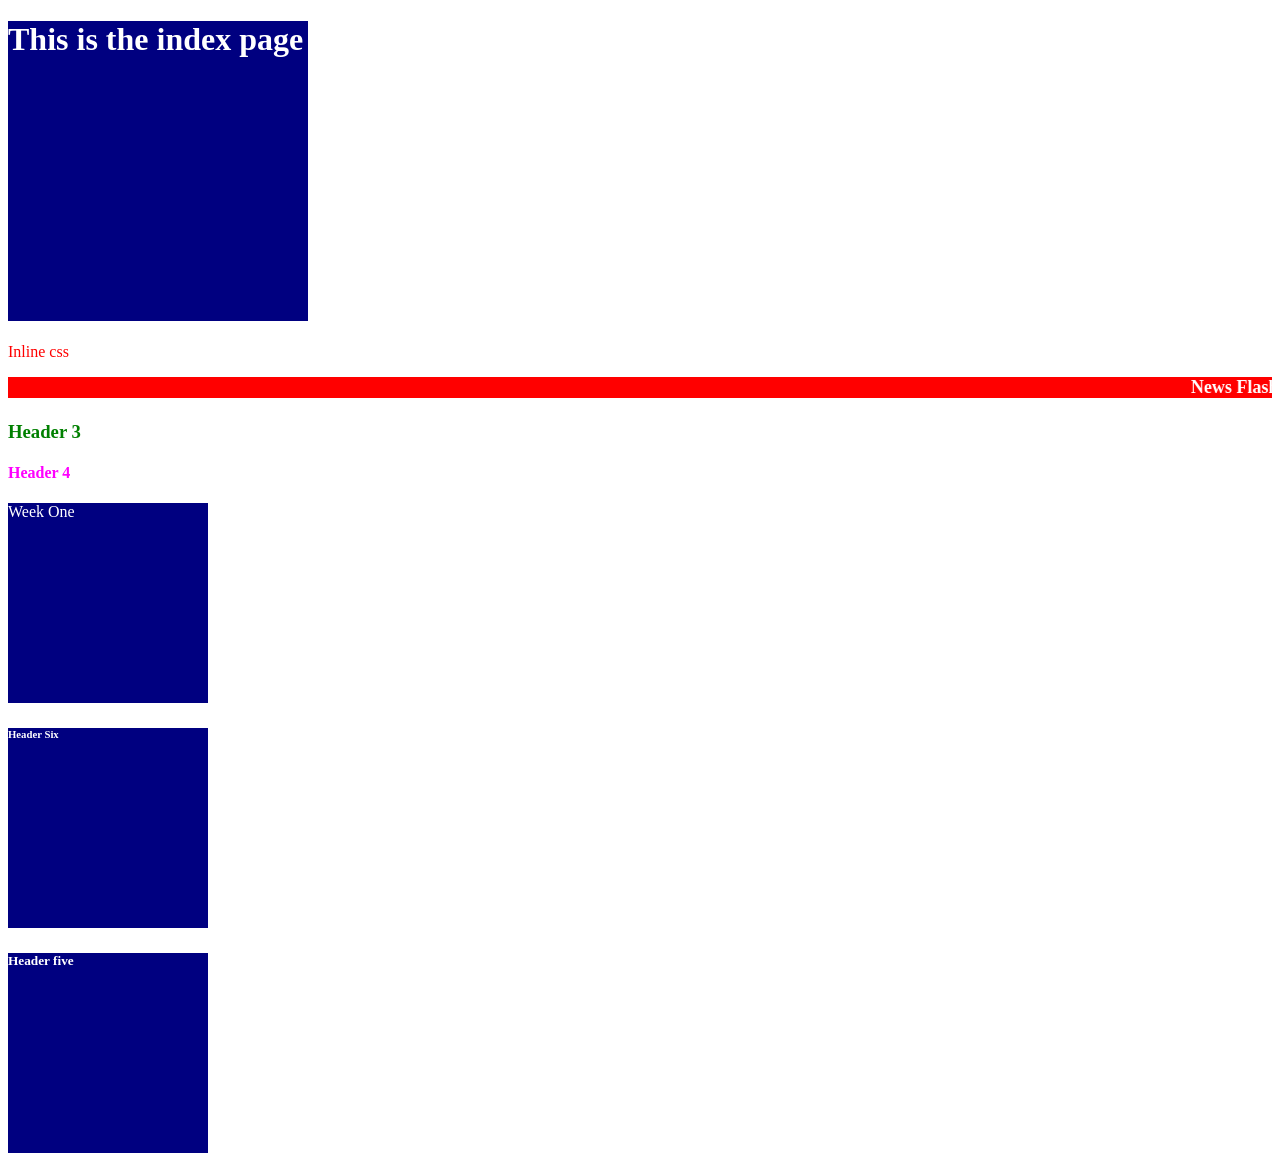
<file: index.html>
<!DOCTYPE html>
<html lang="en">
<head>
    <meta charset="UTF-8">
    <meta name="viewport" content="width=device-width, initial-scale=1.0">
    <title>Landing Page</title>
    <link rel="stylesheet" href="style.css" />
     <!-- Internal css -->
<style>
    h1{
        height: 100px;
        width: 200px;
        background-color: orange;
        color: white;
    }
    #day{
        color: green;
    }
    #day2{
        color: fuchsia;
    }
    .week{
        height: 200px;
        width: 200px;
        background-color: navy;
        color: white;
    }
</style>
</head>
<body>
    <h1 id="land">This is the index page</h1>
    <!-- 
    CSS => Cascading Style Sheet. 
    This is not a programming language, rather a stylesheet language.
    CSS is used to add look and feel in a web page.
    CSS Syntax
    selector {property:value;property:value}
    a pair of property/value is called a declaration e.g p{color:'red',height:'100px'}
    THis means that color:'red' together is a declaration
    Ways of Using css
1. Inline css e.g <p style="color:red">Paragraph</p>
2. Internal css; Here we include the css within the <head> of the <html> using <style></style>
3. Extrenal css; Here we inlude css as an external file using the <link> tag, still within
the <head> tag of the <html> 
    -->
    <p style="color: red;">Inline css</p>
    <marquee behavior="reverse" direction="reverse">News Flash</marquee>
    <!-- CSS Id and Class
Id is a unique identity in an html element attribute while a class is an 
attribute that could be used by more than one element 
    -->
<h3 id="day">Header 3</h3>
<h4 id="day2">Header 4</h4>
<div class="week">Week One</div>
<h6 class="week">Header Six</h6>
<h5 class="week">Header five</h5>

</body>
</html>
</file>
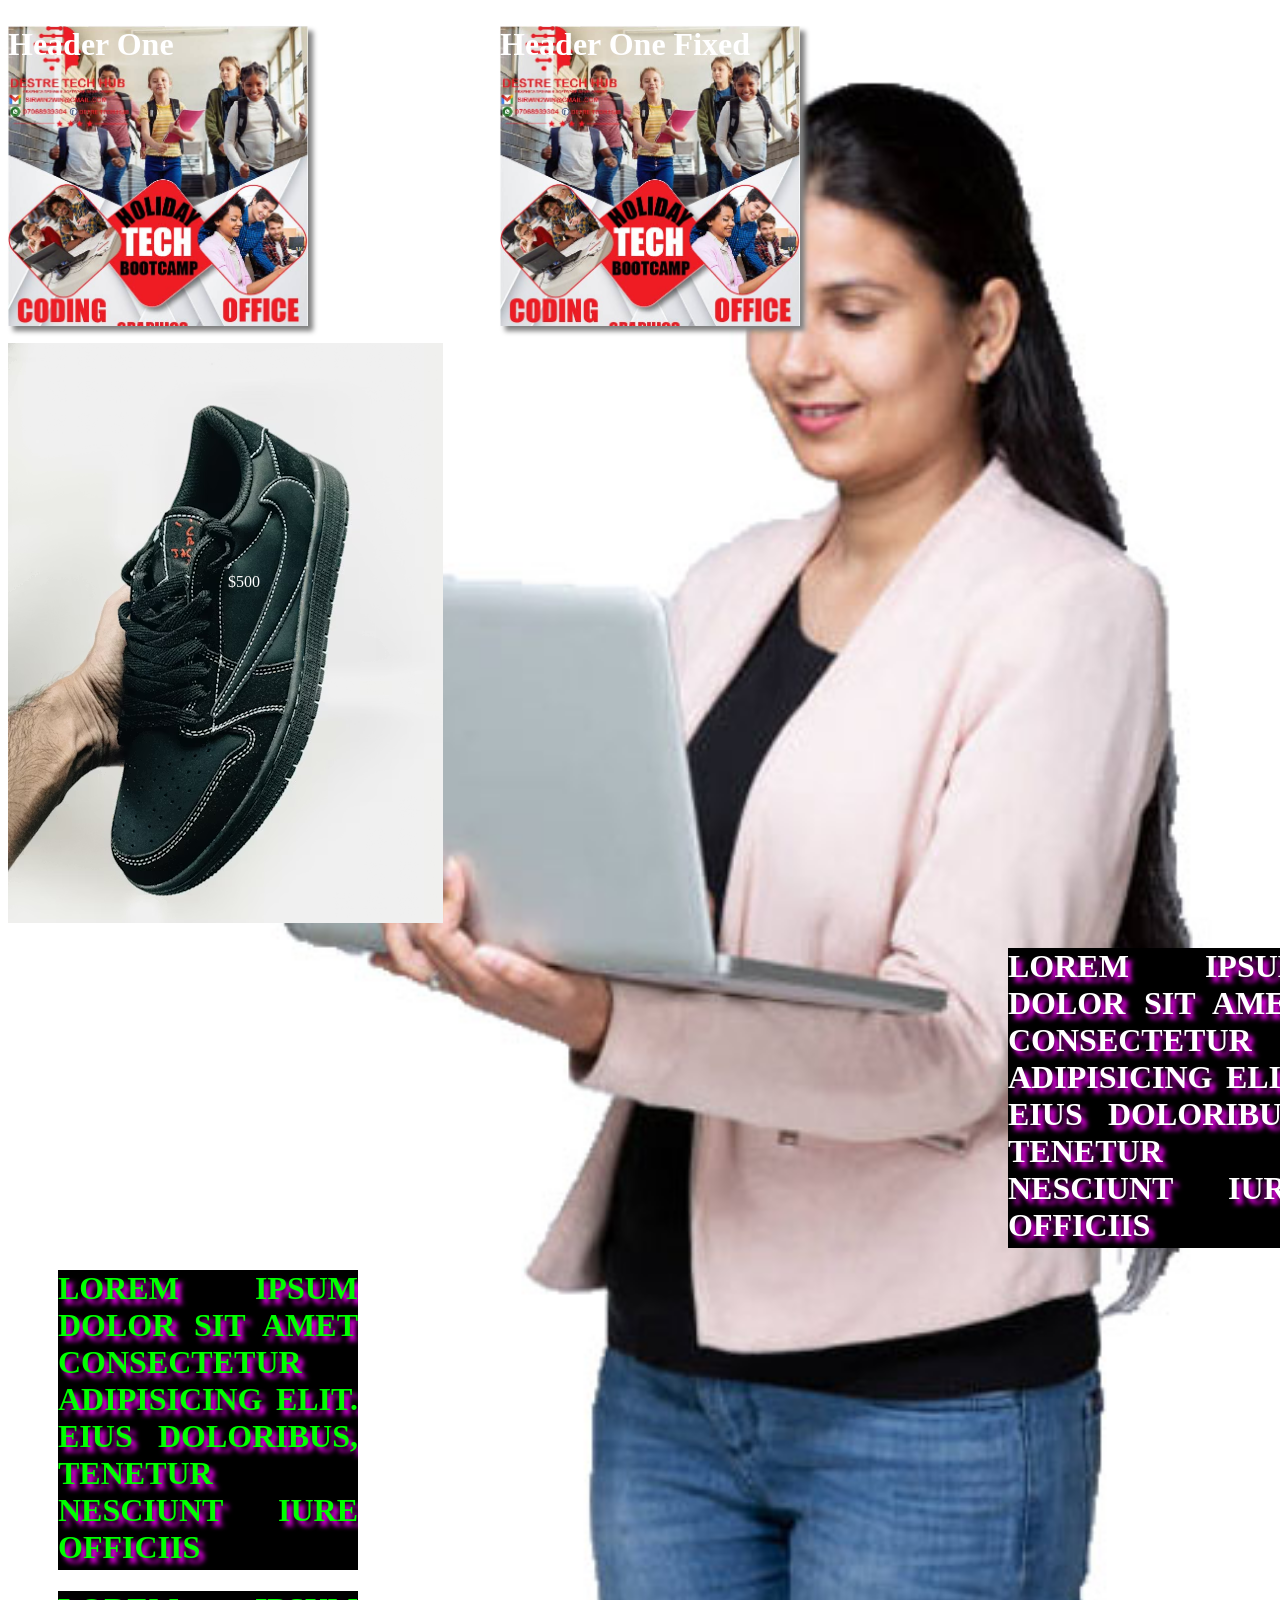
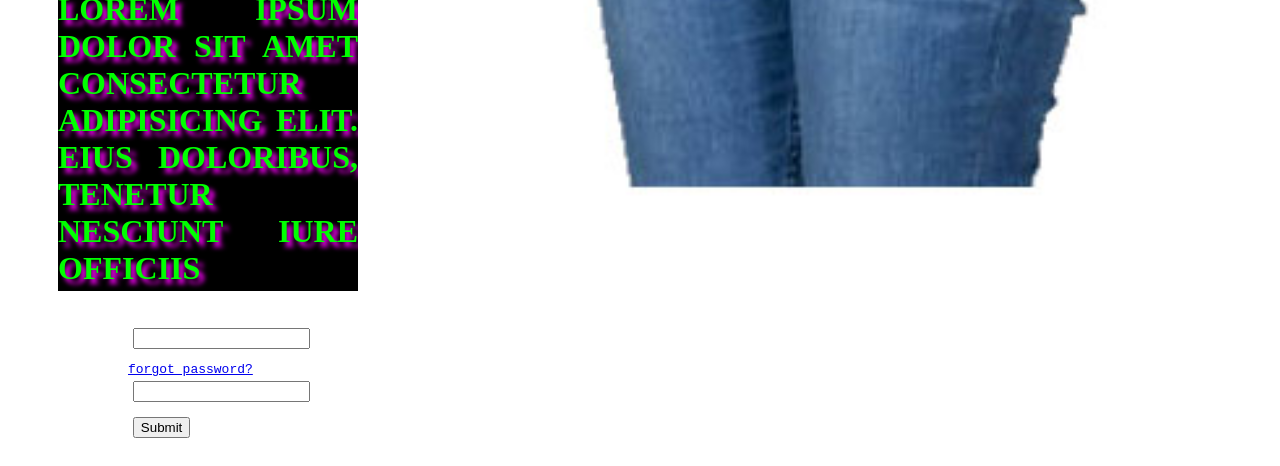
<file: background.html>
<!DOCTYPE html>
<html lang="en">
<head>
    <meta charset="UTF-8">
    <meta name="viewport" content="width=device-width, initial-scale=1.0">
    <title>Document</title>
    <style>
        body{
            /* background-color: #f00; */
            background-image: url('images/GIRL.jpg');
            background-repeat: no-repeat;
            background-size: cover;
        }
        #demo{
            height: 300px;
            width: 300px;
            /* background-color: #00f; */
            background-image: url('images/HOLIDAY\ 24.jpg');
            background-size: cover;
            color: #ffffff;
            box-shadow: 5px 5px 5px gray;
            position: relative;
            top:5px ;
            /* margin-top: 5px; */
            
        }
        #demo2{
            height: 300px;
            width: 300px;
            /* background-color: #00f; */
            background-image: url('images/HOLIDAY\ 24.jpg');
            background-size: cover;
            color: #ffffff;
            box-shadow: 5px 5px 5px gray;
            position: fixed;
            top:5px ;
            left: 500px;
            /* margin-top: 5px; */
            
        }
        #para0{
            background-color: black;
            color:white;
            height: 300px;
            width: 300px;
            text-align: justify;
            /* text-decoration-line: underline;
            text-decoration-style: solid;
            text-decoration-color:red ;
            text-decoration-thickness: 5px; */
            overflow: auto;
            text-transform: uppercase;
            text-shadow:5px 5px 5px fuchsia ; /*text-shadow:vertical horizontal blur color*/
            margin-left: 1000px;
            position: sticky;
            top: 0;

        }
        #para1{
            background-color: black;
            color:lime;
            height: 300px;
            width: 300px;
            text-align: justify;
            /* text-decoration-line: underline;
            text-decoration-style: solid;
            text-decoration-color:red ;
            text-decoration-thickness: 5px; */
            overflow: auto;
            text-transform: uppercase;
            text-shadow:5px 5px 5px fuchsia ; /*text-shadow:vertical horizontal blur color*/
            margin-left: 50px;
        }
        #para2{
            background-color: black;
            color:lime;
            height: 300px;
            width: 300px;
            text-align: justify;
            overflow: auto;
            text-transform: uppercase;
            text-shadow:5px 5px 5px fuchsia ; /*text-shadow:vertical horizontal blur color*/
            position: relative;
            left: 50px;
            
        }
    </style>
</head>
<body>
    <!-- Background
     1. color
     2. image
         Text
     1. color
     2. text-align
     3. text-decoration
     4. text-transform
     5  text-shadow
     6. text-indent
     7. letter-spacing
     8. line-height

        Position Property
     1. static
     2. relative
     3. fixed
     4. absolute
     5. sticky
    -->
     <h1 id="demo">Header One</h1>
     <h1 id="demo2">Header One Fixed</h1>

     <div style="position: relative;">
        <img src="products/shoe.avif" alt="">
        <p style="position: absolute; color: #fff; bottom: 320px;left: 220px;">$500</p>
     </div>

     <h1 id="para0">Lorem ipsum dolor 
        sit amet consectetur adipisicing elit. 
        Eius doloribus, tenetur nesciunt iure officiis similique natus,
         illum ad impedit sit, suscipit facere!
         Cumque sit ducimus id omnis odit itaque mollitia!
        </h1>

     <h1 id="para1">Lorem ipsum dolor 
        sit amet consectetur adipisicing elit. 
        Eius doloribus, tenetur nesciunt iure officiis similique natus,
         illum ad impedit sit, suscipit facere!
         Cumque sit ducimus id omnis odit itaque mollitia!
        </h1>
     <h1 id="para2">Lorem ipsum dolor 
        sit amet consectetur adipisicing elit. 
        Eius doloribus, tenetur nesciunt iure officiis similique natus,
         illum ad impedit sit, suscipit facere!
         Cumque sit ducimus id omnis odit itaque mollitia!
        </h1>
        <form action="">
            <pre>

                <input type="text" name="" id="" style="margin-bottom: -200px;">
                <p style="position: relative; bottom: -20px; left: 120px;margin-top: -20px"><a href="#">forgot password?</a></p>
                <input type="text" name="" id="" style="margin-top: -50px;">
                
                <input type="submit" name="" id="">
            </pre>
        </form>
</body>
</html>
</file>
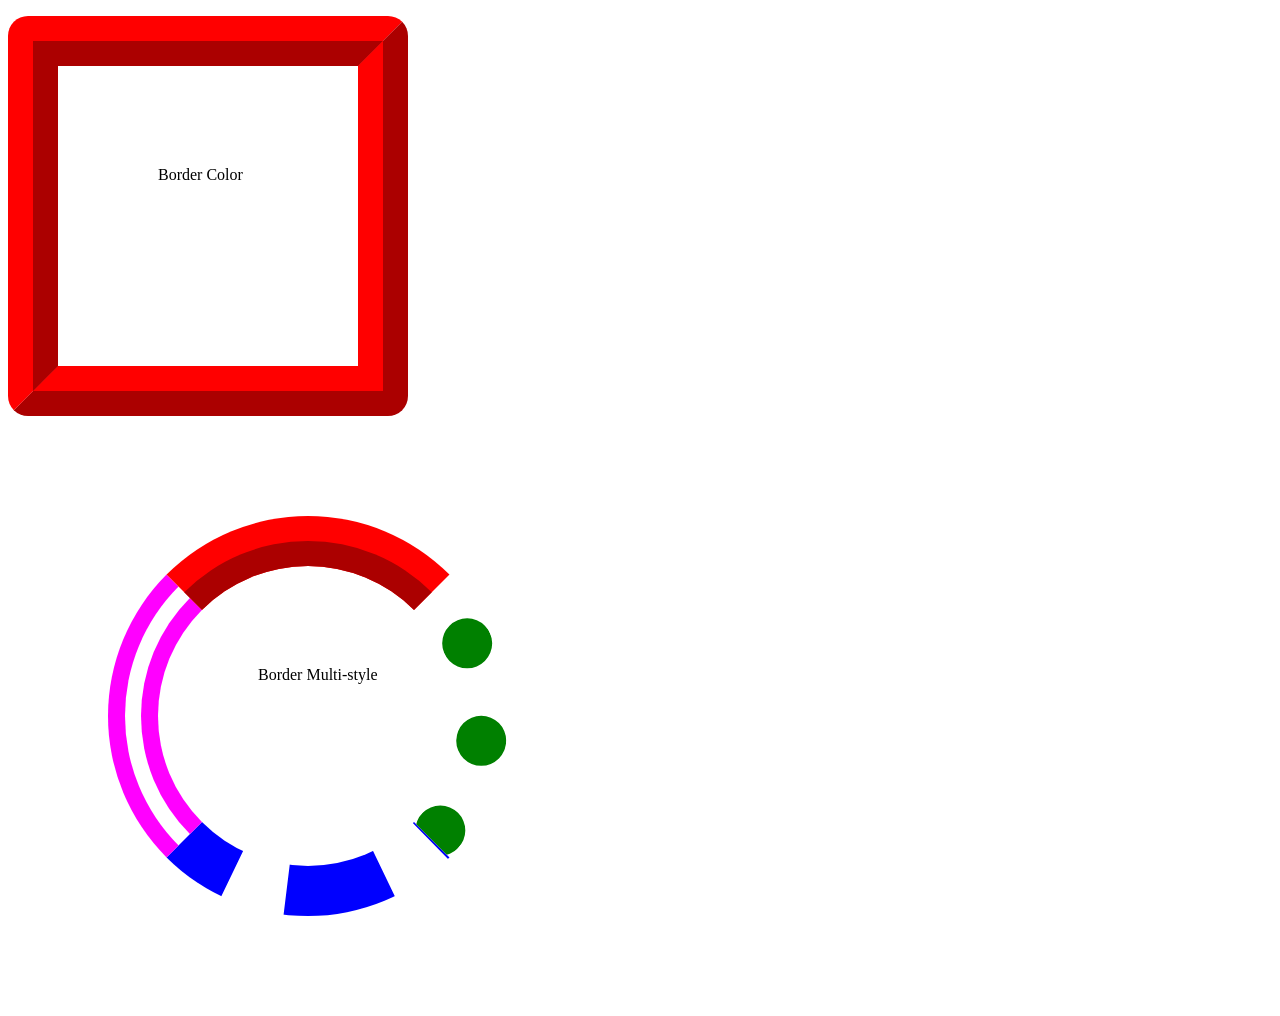
<file: box.html>
<!DOCTYPE html>
<html lang="en">
<head>
    <meta charset="UTF-8">
    <meta name="viewport" content="width=device-width, initial-scale=1.0">
    <title>Document</title>
    <style>
        #bco{
            height: 200px;
            width: 200px;
            border-style: ridge;
            border-color: red;
            border-width: 50px;
            border-radius: 20px;
            padding-top: 100px;
            padding-left: 100px;

        }
        #bco2{
            height: 200px;
            width: 200px;
            border-top-style: ridge;
            border-right-style: dotted;
            border-bottom-style: dashed;
            border-left-style: double;
            border-top-color: red;
            border-right-color: green;
            border-bottom-color: blue;
            border-left-color: fuchsia;
            border-width: 50px;
            border-radius: 50%;
            margin-top: 100px;
            margin-left: 100px;
            margin-bottom: 100px;
            padding-top: 100px;
            padding-left: 100px;
        }
    </style>
</head>
<body>
    <!-- border means boundary i.e a line round about an element -->
    <p id="bco">Border Color</p>
    <p id="bco2">Border Multi-style</p>
    <!-- margin is the space outside of the border -->
    <!-- padding is the space inside of the border or between the text and the border -->
</body>
</html>
</file>
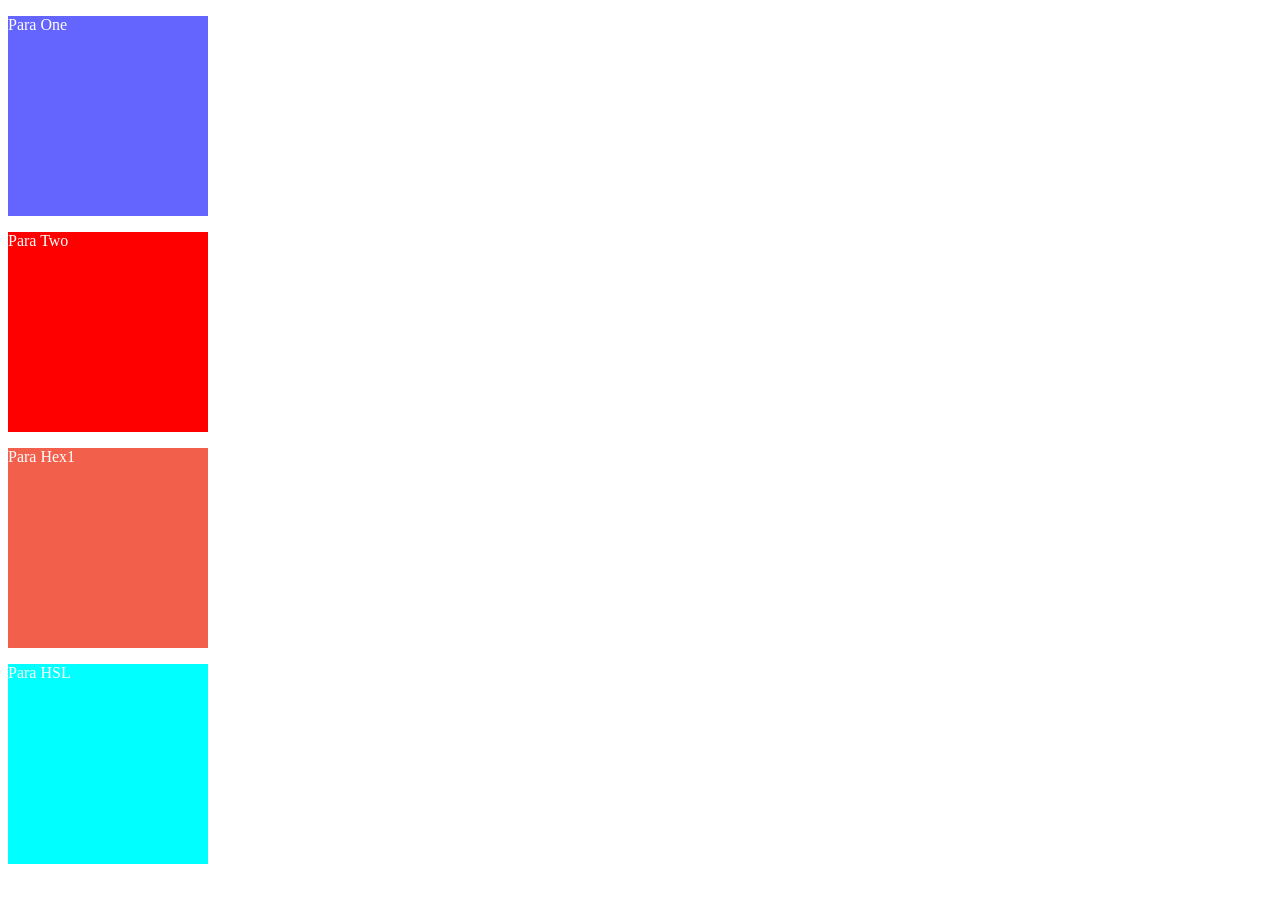
<file: color.html>
<!DOCTYPE html>
<html lang="en">
<head>
    <meta charset="UTF-8">
    <meta name="viewport" content="width=device-width, initial-scale=1.0">
    <title>Document</title>
    <style>
        #para1{
            height: 200px;
            width: 200px;
            background-color: rgb(100,100,255);
            color: rgb(255,255,255);
        }
        #para2{
            height: 200px;
            width: 200px;
            background-color: rgba(255,0,0,1);
            color: rgb(255,255,255);
        }
        #hex1{
            height: 200px;
            width: 200px;
            background-color:#f25f4b;
            color:#fff ;
        }
        
        #hsl1{
            height: 200px;
            width: 200px;
            background-color:hsl(180,100%,50%);
            color:#fff ;
        }
        
    </style>
</head>
<body>
    <!--CSS Colors
1. RGB and RGBA where A = alpha which is opacity or how transparent a color a should be
2. hex
3. hsl and hsla where a = alpha which is opacity or how transparent a color a should be
-->
 <!-- RGB = Red, Green , Blue
 Red= 0 to 255
 Green = 0 to 255
 Blue = 0 to 255
 a = 0 to 1(e.g 0.1,0.2,0.3,0.4,0.5,0.6,0.7,0.8,0.9,1)
 -->
 <p id="para1">Para One</p>
 <p id="para2">Para Two</p>
 <!-- Hexadecimal (hex) => Base 16 
0,1,2,3,4,5,6,7,8,9,A,B,C,D,E,F
0 to F
#00f => short hand blue
#0000ff => long hand blue
 -->
<p id="hex1">Para Hex1</p>
<!-- HSL => Hue, Saturated, Lightness
hue = 0 to 360 deg: The actual color ring
For hue; 0 =red, 120 = green, 240=blue
saturated = 0 to 100% : How strong the color is
lightness = 0 to 100% : whiteness of the color
background-color:hsl(0,100%,50%);// red background
-->
<p id="hsl1">Para HSL</p>
</body>
</html>
</file>
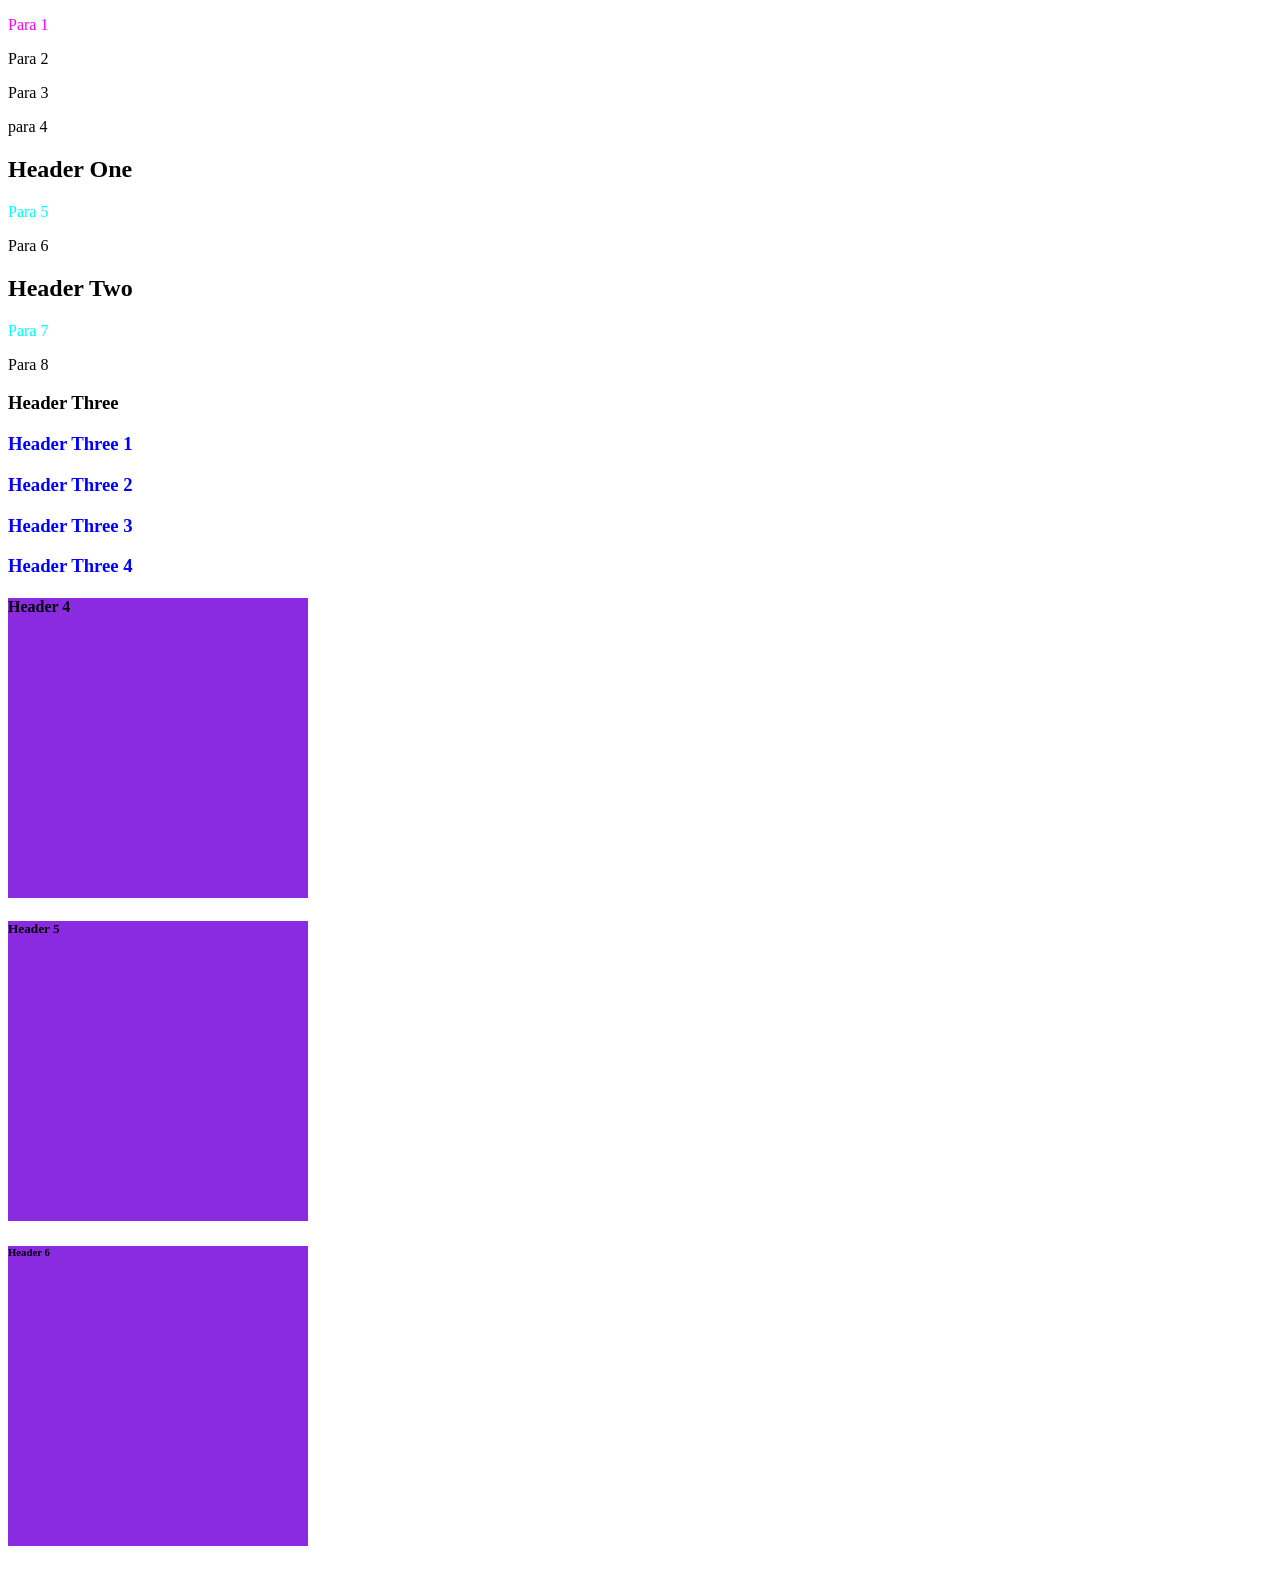
<file: comb.html>
<!DOCTYPE html>
<html lang="en">
<head>
    <meta charset="UTF-8">
    <meta name="viewport" content="width=device-width, initial-scale=1.0">
    <title>Document</title>
    <style>
        /* Decsendant Combinator */
       div p{
        /* color: red; */
       } 
       /* Child combinator */
       div>p{
        color: fuchsia;
       }
       section+p{
        color: cyan;
       }
       aside~h3{
        color: blue;
       }
       h4,h5,h6{
        height: 300px;
        width: 300px;
        background-color: blueviolet;
       }
    </style>
</head>
<body>
    <!-- CSS Combinators
It defines the relationship between two or more selectors
Types of Combinators
1. Descendant combinator(space)
2. Child combinator(>)
3. Next sibling combinator(+):Used to select an element that is
 directly after a specified element
4. Subsequent-Sibling combinator(~): Selects all the elements after the specified element. 
    -->
<div>
    <p>Para 1 </p>
    <aside>
        <p>Para 2</p>
        <p>Para 3</p>
        <section>
            <p>para 4</p>
        </section>
    </aside>
</div>

<section>
    <h1>Header One</h1>
</section>
<p>Para 5</p>
<p>Para 6</p>
<section>
    <h2>Header Two</h2>
</section>
<p>Para 7</p>
<p>Para 8</p>

<aside>
    <h3>Header Three</h3>
</aside>
<h3>Header Three 1</h3>
<h3>Header Three 2</h3>
<h3>Header Three 3</h3>
<h3>Header Three 4</h3>
<h4>Header 4</h4>
<h5>Header 5</h5>
<h6>Header 6</h6>
</body>
</html>
</file>
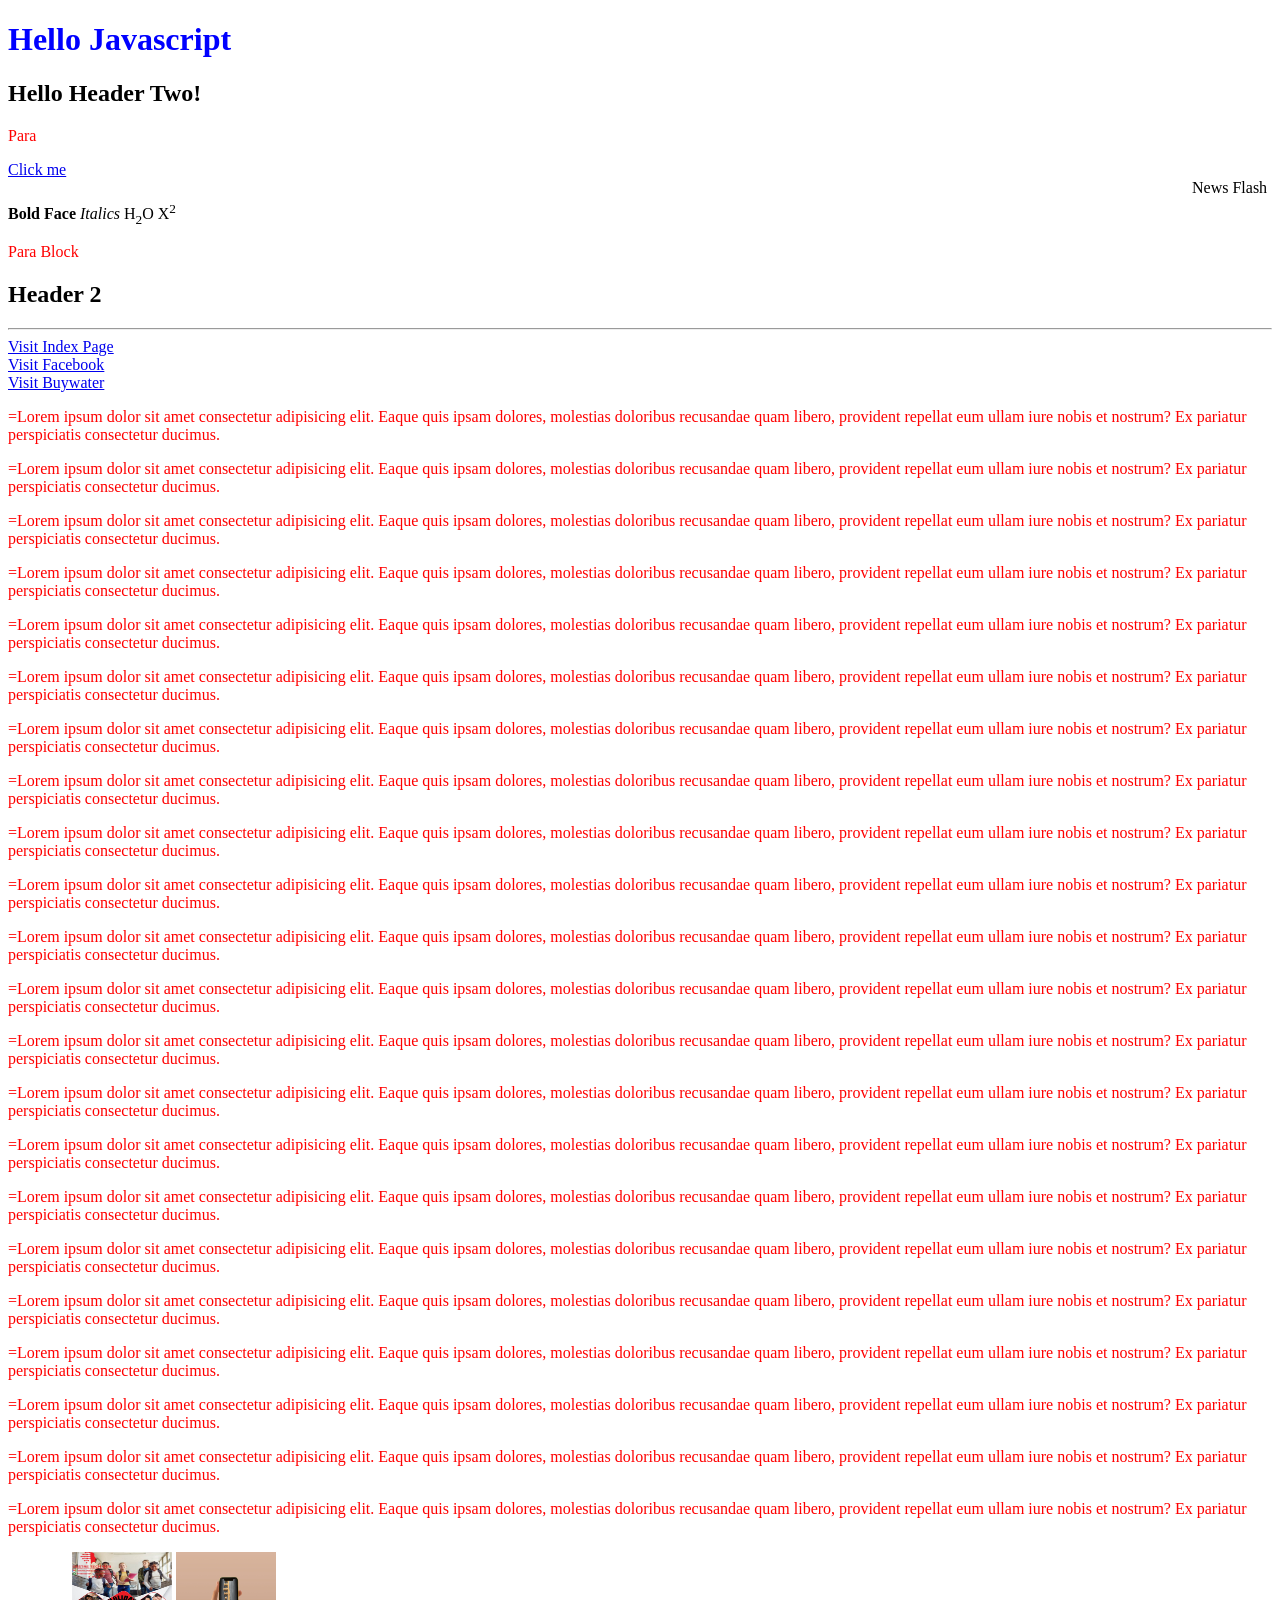
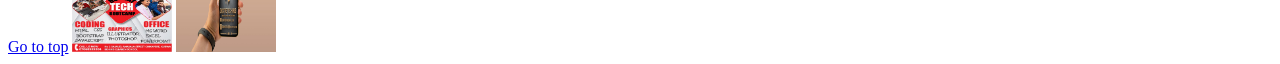
<file: dom.html>
<!DOCTYPE html>
<html lang="en">
<head>
    <meta charset="UTF-8">
    <meta name="viewport" content="width=device-width, initial-scale=1.0">
    <title>HTML | DOM</title>
    <style>
        #demo{
            /* color: red; */
        }
    </style>
<!-- <link rel="stylesheet" href="style.css" /> -->
 <link type="image/x-icon" rel="icon" href="images/GIRL.jpg">
</head>
<body>
    <h1 id="demo">Hello World!</h1>
    <h2 id="connect">Hello Header Two!</h2>
    <p style="color: fuchsia;">Para</p>
    <a href="#">Click me</a>
    <marquee>News Flash</marquee>
    <!-- 
    Document Object Model(DOM): This is a way that we can use JavaScript to access html elements, make changes, delete
    create them
    DOM API has methods and properties.
    DOM API methods are used to carry out actions on the html elements
    DOM API properties are used to access features
    SOme DOM API Methods are:
    1. document.getElementById()
    2. document.getElementsByTagName()
    3. document.getElementsByClassName()
    4. document.querySelector()
    5. document.querySelectorAll()

    As a way of intrucing html; HTML means Hyper Text Markup Language.
    HTML tree is a way of structuring html like a family
    Now, <html> is the father
    He has two sons; <head>, and <body>
    <head> has 5 children; <title>, <style>, <script>, <link>, <meta>
    <body> has many children e.g <h1> to <h6>, <p>, <div>, <i>,<b>,<span>,<img>
    How do we differentiate a child from a parent in html
    A child is enclosed in an angular bracket by a parent
    -->
    <!-- HTML Attributes 
    Attributes are used to add features to an element e.g id, class, href,style etc
    Classes of elements
    1. inline elements: They are those elements that stack on one line when created 
    e.g <b>,<i>,<img>,<span>,<strong>,<sub>,<sup> etc
    2. block elements: They are the elements that forces other elemnts into the next line e.g
    <p>, <div>, <h1>...<h6> etc
    3. One sided elemets: They are elements that have only the opening tag without closing e.g
    <br>, <hr>, <img>, <meta>, <link> etc
    4. Two sided elements: They are emelents that have both pening and closing tags e.g
    <b></b>,<h1></h1>, <form></form> etc
    -->
    <b>Bold Face</b>
    <i>Italics</i>
    H<sub>2</sub>O
    X<sup>2</sup>
    <p>Para Block</p>
    <h2>Header 2</h2>
    <hr>
    <!-- Anchor Tag <a>
    Uses of Anchor Tag
    1. Used to visit internal pages
    2. Used to visit external pages
    3. Used to visit a location on the page 
    -->
    <a href="index.html" target="_blank">Visit Index Page</a>
    <br>
    <!-- External Pages or domains -->
     <a href="https://facebook.com" target="_blank">Visit Facebook</a>
     <br>
     <a href="https://buywaterh2o.com" target="_blank">Visit Buywater</a>

     <p>=Lorem ipsum dolor sit amet consectetur adipisicing elit. 
        Eaque quis ipsam dolores, molestias doloribus recusandae 
        quam libero, provident repellat eum ullam iure nobis et 
        nostrum? Ex pariatur perspiciatis consectetur ducimus.</p>

     <p>=Lorem ipsum dolor sit amet consectetur adipisicing elit. 
        Eaque quis ipsam dolores, molestias doloribus recusandae 
        quam libero, provident repellat eum ullam iure nobis et 
        nostrum? Ex pariatur perspiciatis consectetur ducimus.</p>

     <p>=Lorem ipsum dolor sit amet consectetur adipisicing elit. 
        Eaque quis ipsam dolores, molestias doloribus recusandae 
        quam libero, provident repellat eum ullam iure nobis et 
        nostrum? Ex pariatur perspiciatis consectetur ducimus.</p>

     <p>=Lorem ipsum dolor sit amet consectetur adipisicing elit. 
        Eaque quis ipsam dolores, molestias doloribus recusandae 
        quam libero, provident repellat eum ullam iure nobis et 
        nostrum? Ex pariatur perspiciatis consectetur ducimus.</p>

     <p>=Lorem ipsum dolor sit amet consectetur adipisicing elit. 
        Eaque quis ipsam dolores, molestias doloribus recusandae 
        quam libero, provident repellat eum ullam iure nobis et 
        nostrum? Ex pariatur perspiciatis consectetur ducimus.</p>

     <p>=Lorem ipsum dolor sit amet consectetur adipisicing elit. 
        Eaque quis ipsam dolores, molestias doloribus recusandae 
        quam libero, provident repellat eum ullam iure nobis et 
        nostrum? Ex pariatur perspiciatis consectetur ducimus.</p>

     <p>=Lorem ipsum dolor sit amet consectetur adipisicing elit. 
        Eaque quis ipsam dolores, molestias doloribus recusandae 
        quam libero, provident repellat eum ullam iure nobis et 
        nostrum? Ex pariatur perspiciatis consectetur ducimus.</p>

     <p>=Lorem ipsum dolor sit amet consectetur adipisicing elit. 
        Eaque quis ipsam dolores, molestias doloribus recusandae 
        quam libero, provident repellat eum ullam iure nobis et 
        nostrum? Ex pariatur perspiciatis consectetur ducimus.</p>

     <p>=Lorem ipsum dolor sit amet consectetur adipisicing elit. 
        Eaque quis ipsam dolores, molestias doloribus recusandae 
        quam libero, provident repellat eum ullam iure nobis et 
        nostrum? Ex pariatur perspiciatis consectetur ducimus.</p>

     <p>=Lorem ipsum dolor sit amet consectetur adipisicing elit. 
        Eaque quis ipsam dolores, molestias doloribus recusandae 
        quam libero, provident repellat eum ullam iure nobis et 
        nostrum? Ex pariatur perspiciatis consectetur ducimus.</p>

     <p>=Lorem ipsum dolor sit amet consectetur adipisicing elit. 
        Eaque quis ipsam dolores, molestias doloribus recusandae 
        quam libero, provident repellat eum ullam iure nobis et 
        nostrum? Ex pariatur perspiciatis consectetur ducimus.</p>

     <p>=Lorem ipsum dolor sit amet consectetur adipisicing elit. 
        Eaque quis ipsam dolores, molestias doloribus recusandae 
        quam libero, provident repellat eum ullam iure nobis et 
        nostrum? Ex pariatur perspiciatis consectetur ducimus.</p>

     <p>=Lorem ipsum dolor sit amet consectetur adipisicing elit. 
        Eaque quis ipsam dolores, molestias doloribus recusandae 
        quam libero, provident repellat eum ullam iure nobis et 
        nostrum? Ex pariatur perspiciatis consectetur ducimus.</p>

     <p>=Lorem ipsum dolor sit amet consectetur adipisicing elit. 
        Eaque quis ipsam dolores, molestias doloribus recusandae 
        quam libero, provident repellat eum ullam iure nobis et 
        nostrum? Ex pariatur perspiciatis consectetur ducimus.</p>

     <p>=Lorem ipsum dolor sit amet consectetur adipisicing elit. 
        Eaque quis ipsam dolores, molestias doloribus recusandae 
        quam libero, provident repellat eum ullam iure nobis et 
        nostrum? Ex pariatur perspiciatis consectetur ducimus.</p>

     <p>=Lorem ipsum dolor sit amet consectetur adipisicing elit. 
        Eaque quis ipsam dolores, molestias doloribus recusandae 
        quam libero, provident repellat eum ullam iure nobis et 
        nostrum? Ex pariatur perspiciatis consectetur ducimus.</p>

     <p>=Lorem ipsum dolor sit amet consectetur adipisicing elit. 
        Eaque quis ipsam dolores, molestias doloribus recusandae 
        quam libero, provident repellat eum ullam iure nobis et 
        nostrum? Ex pariatur perspiciatis consectetur ducimus.</p>

     <p>=Lorem ipsum dolor sit amet consectetur adipisicing elit. 
        Eaque quis ipsam dolores, molestias doloribus recusandae 
        quam libero, provident repellat eum ullam iure nobis et 
        nostrum? Ex pariatur perspiciatis consectetur ducimus.</p>

     <p>=Lorem ipsum dolor sit amet consectetur adipisicing elit. 
        Eaque quis ipsam dolores, molestias doloribus recusandae 
        quam libero, provident repellat eum ullam iure nobis et 
        nostrum? Ex pariatur perspiciatis consectetur ducimus.</p>

     <p>=Lorem ipsum dolor sit amet consectetur adipisicing elit. 
        Eaque quis ipsam dolores, molestias doloribus recusandae 
        quam libero, provident repellat eum ullam iure nobis et 
        nostrum? Ex pariatur perspiciatis consectetur ducimus.</p>

     <p>=Lorem ipsum dolor sit amet consectetur adipisicing elit. 
        Eaque quis ipsam dolores, molestias doloribus recusandae 
        quam libero, provident repellat eum ullam iure nobis et 
        nostrum? Ex pariatur perspiciatis consectetur ducimus.</p>

     <p>=Lorem ipsum dolor sit amet consectetur adipisicing elit. 
        Eaque quis ipsam dolores, molestias doloribus recusandae 
        quam libero, provident repellat eum ullam iure nobis et 
        nostrum? Ex pariatur perspiciatis consectetur ducimus.</p>

        <a href="#demo">Go to top</a>

        <img src="images/HOLIDAY 24.jpg" style="height: 100px;width: 100px;" alt="Flyer Image">
        <a href="index.html"><img src="images/iPhone.jpg" style="height: 100px;width: 100px;"></a>

    <script>
        // get the h1 element with an id of demo
        const drun = document.getElementById('demo')
        drun.innerHTML = "Hello Javascript"
        drun.style.color = "blue"
        console.log(drun)
        // referenecing elements by tag name
        const para = document.getElementsByTagName('p')
        console.log(para)
        for(let i = 0; i<para.length;i++){
         para[i].style.color = 'red'
        }
    </script>
</body>
</html>
</file>
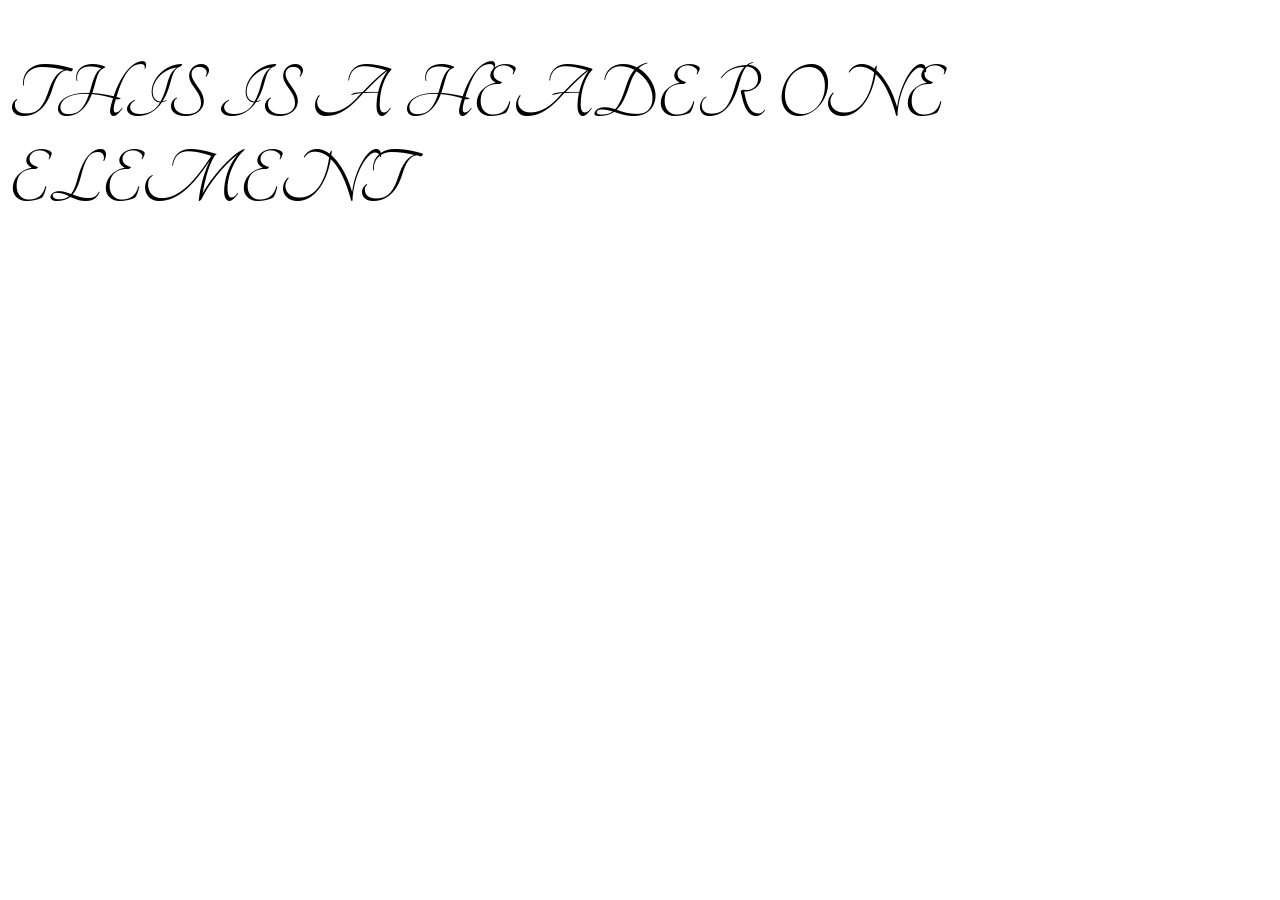
<file: font.html>
<!DOCTYPE html>
<html lang="en">
<head>
    <meta charset="UTF-8">
    <meta name="viewport" content="width=device-width, initial-scale=1.0">
    <title>Document</title>
    <link rel="stylesheet" href="https://fonts.googleapis.com/css?family=Tangerine">
    <style>
        h1{
            font-family: 'Tangerine', serif;
        /* font-size: 48px; */
        font-size: 80px;
        font-weight: 100;
            text-transform: uppercase;
        }
    </style>
</head>
<body>
    <!-- Generic fonts
1. serif
2. sans-serif
3. monospace
4. cursive
5. fantacy 
    -->
<h1>This is a header one element</h1>
</body>
</html>
</file>
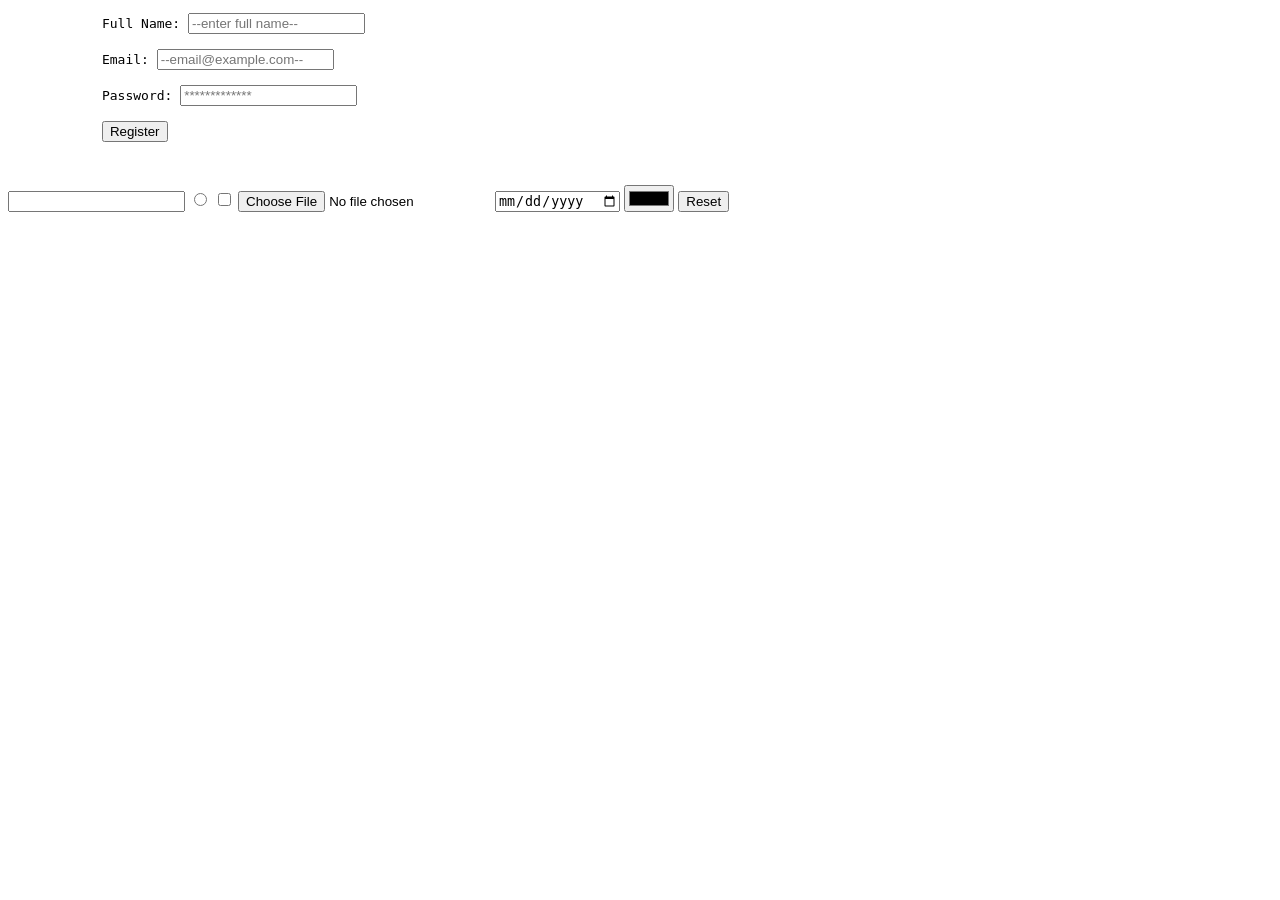
<file: form.html>
<!DOCTYPE html>
<html lang="en">
<head>
    <meta charset="UTF-8">
    <meta name="viewport" content="width=device-width, initial-scale=1.0">
    <title>Document</title>
</head>
<body>
    <!-- Form <form> attributes
1.  action: Talks about the page where the form is submitted to
2. method: http (hyper text transfer protocol) request/response method
3. id: a unique identity
4. encType: Usually used when submitting a file
 Validation is used to make sure that the right input is supplied
 Authorization is used to make sure a user has the right to visit a particular page
 Authentication is used to make sure a user is geniue
        Attributes for <input>
1. id: a unique identity
2. type : talks about the type of input require of the user
3. name: This is used to send the input details to the server
4. placeholder user to guide the user better while filling the form
5. value 
    -->
    <form>
        <pre>
            <label for="name">Full Name:</label> <input type="text" id="name" placeholder="--enter full name--">

            <label for="email">Email:</label> <input type="email" id="email" placeholder="--email@example.com--">

            <label for="password">Password:</label> <input type="password" id="password" placeholder="*************">

            <input type="submit" value="Register">

        </pre>
    </form>
    <input type="number">
    <input type="radio">
    <input type="checkbox">
    <input type="file">
    <input type="date">
    <input type="color">
    <input type="reset">
</body>
</html>
</file>
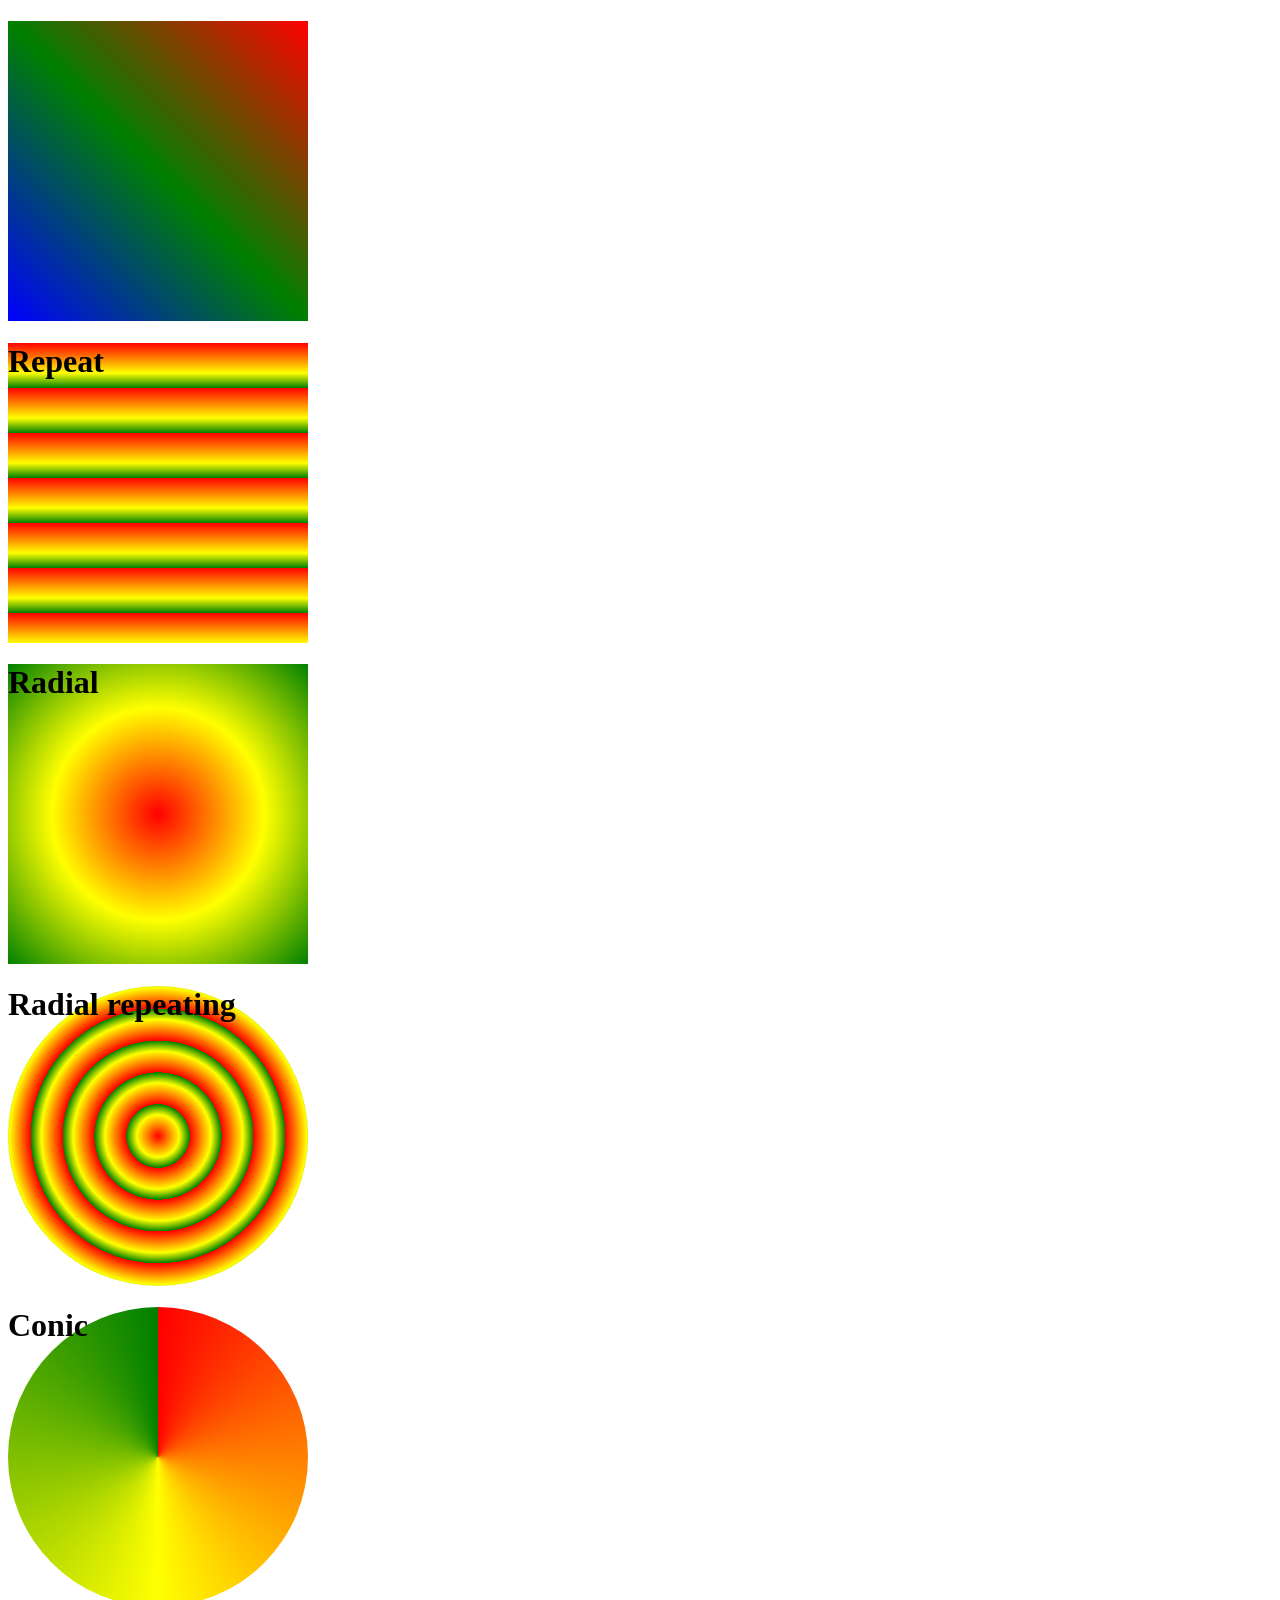
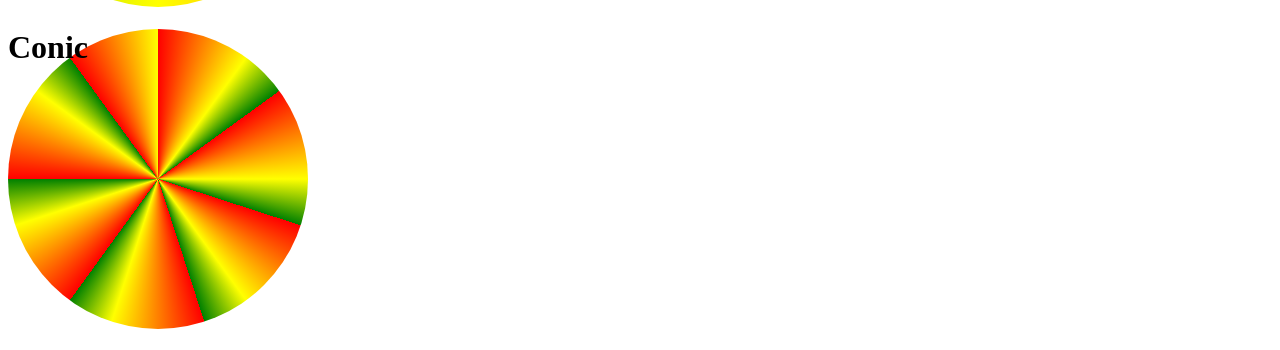
<file: grad.html>
<!DOCTYPE html>
<html lang="en">
<head>
    <meta charset="UTF-8">
    <meta name="viewport" content="width=device-width, initial-scale=1.0">
    <title>Document</title>
    <style>
        #grad1{
            height: 300px;
            width: 300px;
            background-image: linear-gradient(to bottom left,red,green,blue);
        }
        #grad2{
            height: 300px;
            width: 300px;
            background-image: repeating-linear-gradient(red,yellow 10%,green 15%);
        }
        #grad3{
            height: 300px;
            width: 300px;
            background-image: radial-gradient(red,yellow,green);
        }
        #grad4{
            height: 300px;
            width: 300px;
            border-radius: 50%;
            background-image: repeating-radial-gradient(red,yellow 10%,green 15%);
        }
        #grad5{
            height: 300px;
            width: 300px;
            border-radius: 50%;
            background-image: conic-gradient(red,yellow,green);
        }
        #grad6{
            height: 300px;
            width: 300px;
            border-radius: 50%;
            background-image: repeating-conic-gradient(red,yellow 10%,green 15%);
        }
    </style>
</head>
<body>
    <!-- CSS Gradient
Gradient is used to specify more than one background color in an element
Type of Gradient
1. Linear gradient
2. Radial gradient
3. Conic gradient 
    -->
<h1 id="grad1"></h1>
<h1 id="grad2"> Repeat</h1>
<h1 id="grad3"> Radial</h1>
<h1 id="grad4"> Radial repeating</h1>
<h1 id="grad5"> Conic</h1>
<h1 id="grad6"> Conic</h1>
</body>
</html>
</file>
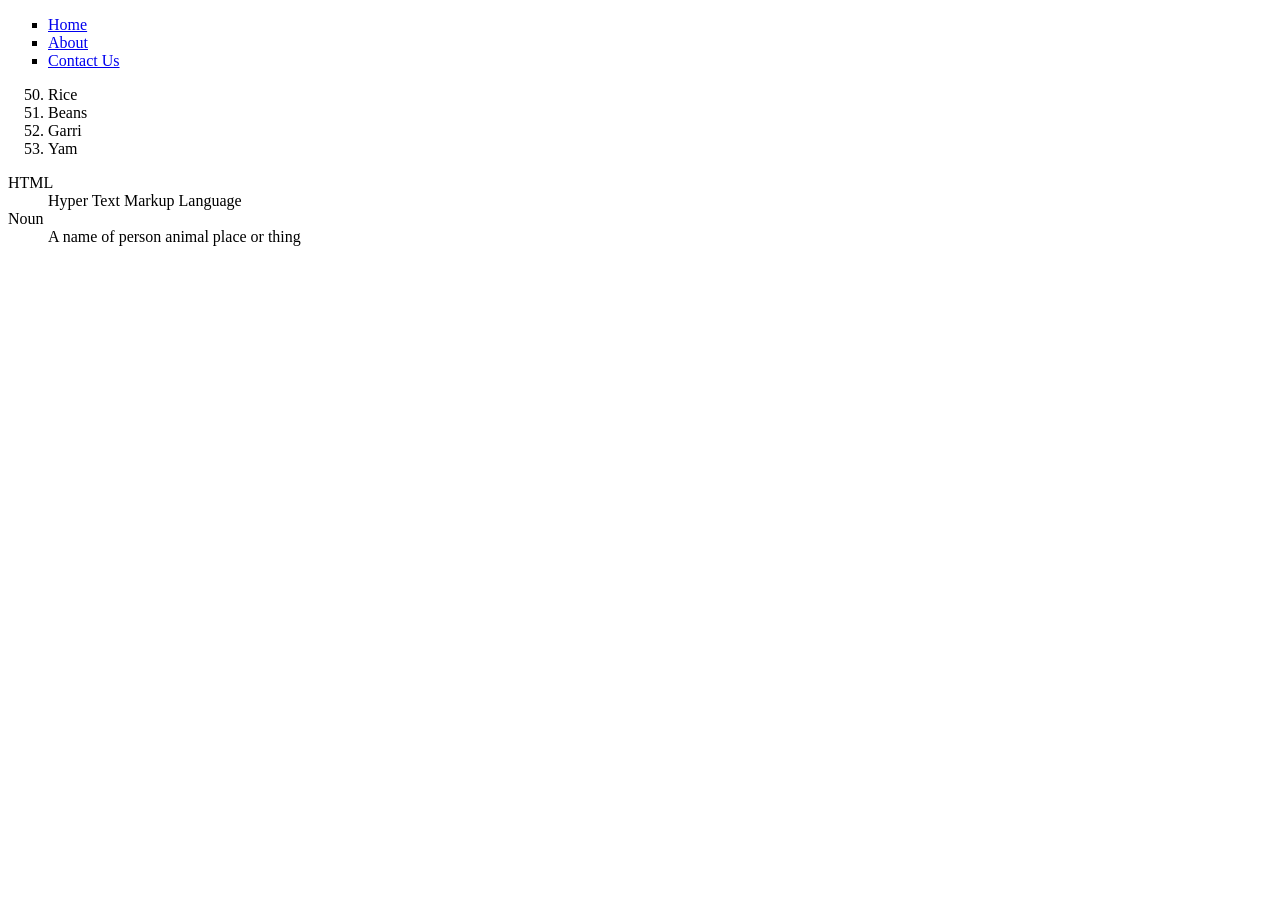
<file: list.html>
<!DOCTYPE html>
<html lang="en">
<head>
    <meta charset="UTF-8">
    <meta name="viewport" content="width=device-width, initial-scale=1.0">
    <title>List</title>
</head>
<!-- <style>
    ul{
        list-style-type: none;
    }
    a{
        text-decoration: none;
    }
    li{
        display: inline;
    }
</style> -->
<body>
    <!-- HTML List Types
1. unordered list
2. ordered list
3. description list 
    -->
<ul style="list-style-type: square;">
    <li><a href="#">Home</a></li>
    <li><a href="#">About</a></li>
    <li><a href="#">Contact Us</a></li>
</ul>
<ol start="50">
    <li>Rice</li>
    <li>Beans</li>
    <li>Garri</li>
    <li>Yam</li>
</ol>
<dl>
    <dt>HTML</dt>
    <dd>Hyper Text Markup Language</dd>
    <dt>Noun</dt>
    <dd>A name of person animal place or thing</dd>
</dl>
</body>
</html>
</file>
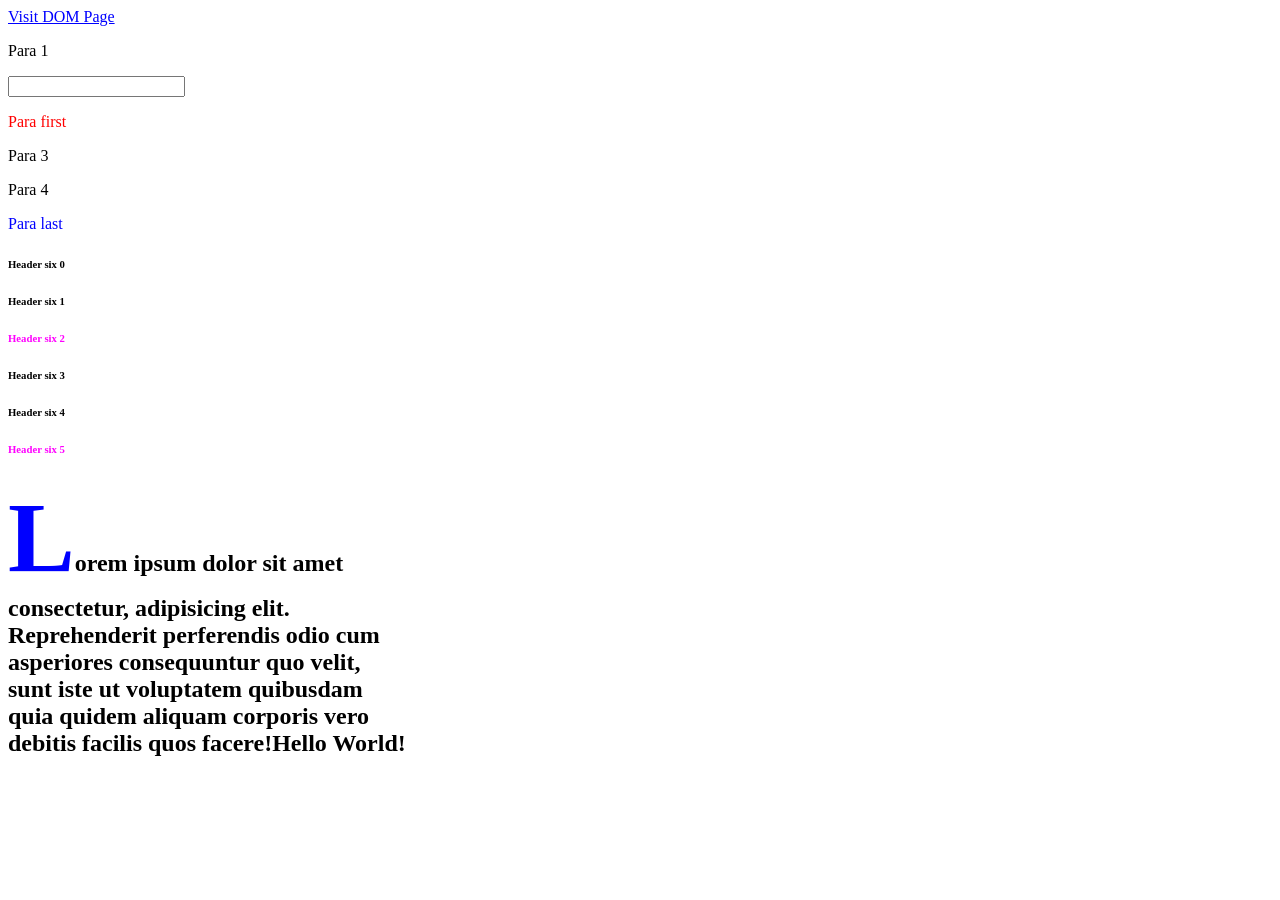
<file: pseudo.html>
<!DOCTYPE html>
<html lang="en">
<head>
    <meta charset="UTF-8">
    <meta name="viewport" content="width=device-width, initial-scale=1.0">
    <title>Document</title>
    <style>
        /* p:hover{
            height: 300px;
            width: 300px;
            background-color: red;
            color: white;
        } */
        input:focus{
            background-color: lime;
            color: white;
            font-size: 50px;
            font-weight: 900;
        }
        p:first-child{
            color: red;
        }
        
        p:last-child{
            color: blue;
        }
        h6:nth-child(3n+1){
            color: fuchsia;
        }
        /* unvisited link */
        a:link{
            color: blue;
        }
        /* Visisted link */
        a:visited{
            color: orange;
        }
        /* hover effect */
        a:hover{
            color: red;
        }
        /* selected */
        a:active{
            color: green;
        }
        h2{
 height: 400px;
            width: 400px;
        }
        h2::first-letter{
            font-family: chiller;
            font-size: 100px;
            font-weight: bolder;
            color: blue;
        }
        h2::after{
            content: "Hello World!";
        }
    </style>
</head>
<body>
    <!-- Pseudo Classes
This is used to style a specific state of an element.
1. :hover
2. :focus
3. :active 
4. :first-child
5. :last-child
6. :nth-child(n)
Syntax
selector:pseudo-class-name{
    css properties
}
    Pseudo Elements
This is used to style a specific part of an element
1. ::first-line
2. ::first-letter
3. ::before
4. ::after
Syntax
selector:pseudo-element-name{
    css properties
}
    -->
<a href="dom.html" target="_blank">Visit DOM Page</a>
<p>Para 1</p>
<input type="text">
<div>
    <p>Para first</p>
    <p>Para 3</p>
    <p>Para 4</p>
    <p>Para last</p>
</div>
<h6>Header six 0</h6>
<h6>Header six 1</h6>
<h6>Header six 2</h6>
<h6>Header six 3</h6>
<h6>Header six 4</h6>
<h6>Header six 5</h6>
<h2>Lorem ipsum dolor sit amet consectetur,
     adipisicing elit. Reprehenderit perferendis 
     odio cum asperiores consequuntur quo velit,
      sunt iste ut voluptatem
     quibusdam quia quidem aliquam corporis vero 
     debitis facilis quos facere!</h2>
</body>
</html>
</file>
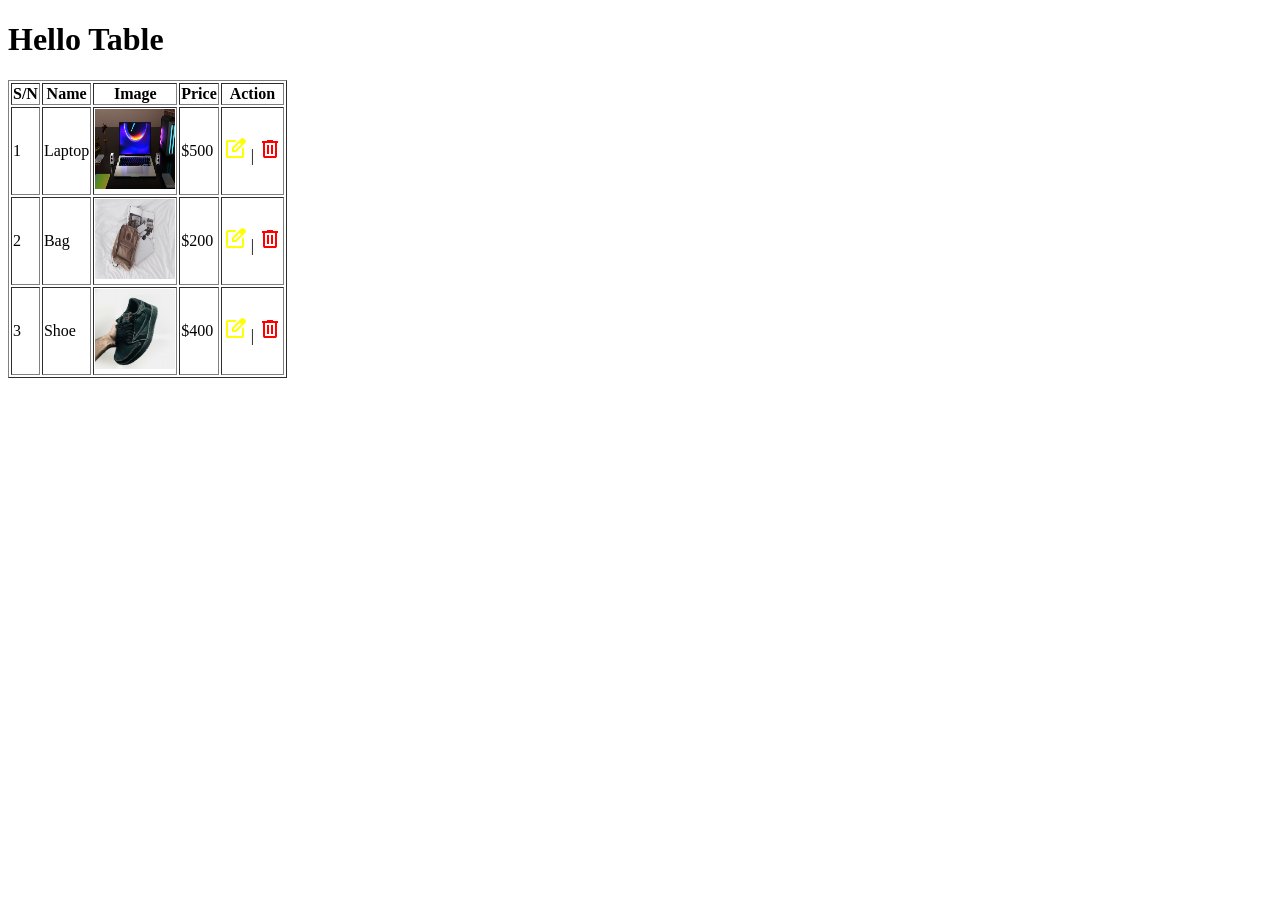
<file: tbl.html>
<!DOCTYPE html>
<html lang="en">
<head>
    <meta charset="UTF-8">
    <meta name="viewport" content="width=device-width, initial-scale=1.0">
    <title>Document</title>
</head>
<body>
    <h1>Hello Table</h1>
    <table border="1">
        <tr> 
            <th>S/N</th>
            <th>Name</th>
            <th>Image</th>
            <th>Price</th>
            <th>Action</th>
        </tr>
        <tr>
            <td>1</td>
            <td>Laptop</td>
            <td><img src="products/laptop.avif" style="height: 80px; width: 80px;" ></td>
            <td>$500</td>
            <td><svg xmlns="http://www.w3.org/2000/svg" height="24px" viewBox="0 -960 960 960" width="24px" fill="#ff0"><path d="M200-120q-33 0-56.5-23.5T120-200v-560q0-33 23.5-56.5T200-840h357l-80 80H200v560h560v-278l80-80v358q0 33-23.5 56.5T760-120H200Zm280-360ZM360-360v-170l367-367q12-12 27-18t30-6q16 0 30.5 6t26.5 18l56 57q11 12 17 26.5t6 29.5q0 15-5.5 29.5T897-728L530-360H360Zm481-424-56-56 56 56ZM440-440h56l232-232-28-28-29-28-231 231v57Zm260-260-29-28 29 28 28 28-28-28Z"/></svg> | <svg xmlns="http://www.w3.org/2000/svg" height="24px" viewBox="0 -960 960 960" width="24px" fill="#f00"><path d="M280-120q-33 0-56.5-23.5T200-200v-520h-40v-80h200v-40h240v40h200v80h-40v520q0 33-23.5 56.5T680-120H280Zm400-600H280v520h400v-520ZM360-280h80v-360h-80v360Zm160 0h80v-360h-80v360ZM280-720v520-520Z"/></svg></td>
        </tr>
        <tr>
            <td>2</td>
            <td>Bag</td>
            <td><img src="products/bag.avif" style="height: 80px; width: 80px;" ></td>
            <td>$200</td>
            <td><svg xmlns="http://www.w3.org/2000/svg" height="24px" viewBox="0 -960 960 960" width="24px" fill="#ff0"><path d="M200-120q-33 0-56.5-23.5T120-200v-560q0-33 23.5-56.5T200-840h357l-80 80H200v560h560v-278l80-80v358q0 33-23.5 56.5T760-120H200Zm280-360ZM360-360v-170l367-367q12-12 27-18t30-6q16 0 30.5 6t26.5 18l56 57q11 12 17 26.5t6 29.5q0 15-5.5 29.5T897-728L530-360H360Zm481-424-56-56 56 56ZM440-440h56l232-232-28-28-29-28-231 231v57Zm260-260-29-28 29 28 28 28-28-28Z"/></svg> | <svg xmlns="http://www.w3.org/2000/svg" height="24px" viewBox="0 -960 960 960" width="24px" fill="#f00"><path d="M280-120q-33 0-56.5-23.5T200-200v-520h-40v-80h200v-40h240v40h200v80h-40v520q0 33-23.5 56.5T680-120H280Zm400-600H280v520h400v-520ZM360-280h80v-360h-80v360Zm160 0h80v-360h-80v360ZM280-720v520-520Z"/></svg></td>
        </tr>
        <tr>
            <td>3</td>
            <td>Shoe</td>
            <td><img src="products/shoe.avif" style="height: 80px; width: 80px;" ></td>
            <td>$400</td>
            <td><svg xmlns="http://www.w3.org/2000/svg" height="24px" viewBox="0 -960 960 960" width="24px" fill="#ff0"><path d="M200-120q-33 0-56.5-23.5T120-200v-560q0-33 23.5-56.5T200-840h357l-80 80H200v560h560v-278l80-80v358q0 33-23.5 56.5T760-120H200Zm280-360ZM360-360v-170l367-367q12-12 27-18t30-6q16 0 30.5 6t26.5 18l56 57q11 12 17 26.5t6 29.5q0 15-5.5 29.5T897-728L530-360H360Zm481-424-56-56 56 56ZM440-440h56l232-232-28-28-29-28-231 231v57Zm260-260-29-28 29 28 28 28-28-28Z"/></svg> | <svg xmlns="http://www.w3.org/2000/svg" height="24px" viewBox="0 -960 960 960" width="24px" fill="#f00"><path d="M280-120q-33 0-56.5-23.5T200-200v-520h-40v-80h200v-40h240v40h200v80h-40v520q0 33-23.5 56.5T680-120H280Zm400-600H280v520h400v-520ZM360-280h80v-360h-80v360Zm160 0h80v-360h-80v360ZM280-720v520-520Z"/></svg></td>
        </tr>
    </table>
</body>
</html>
</file>
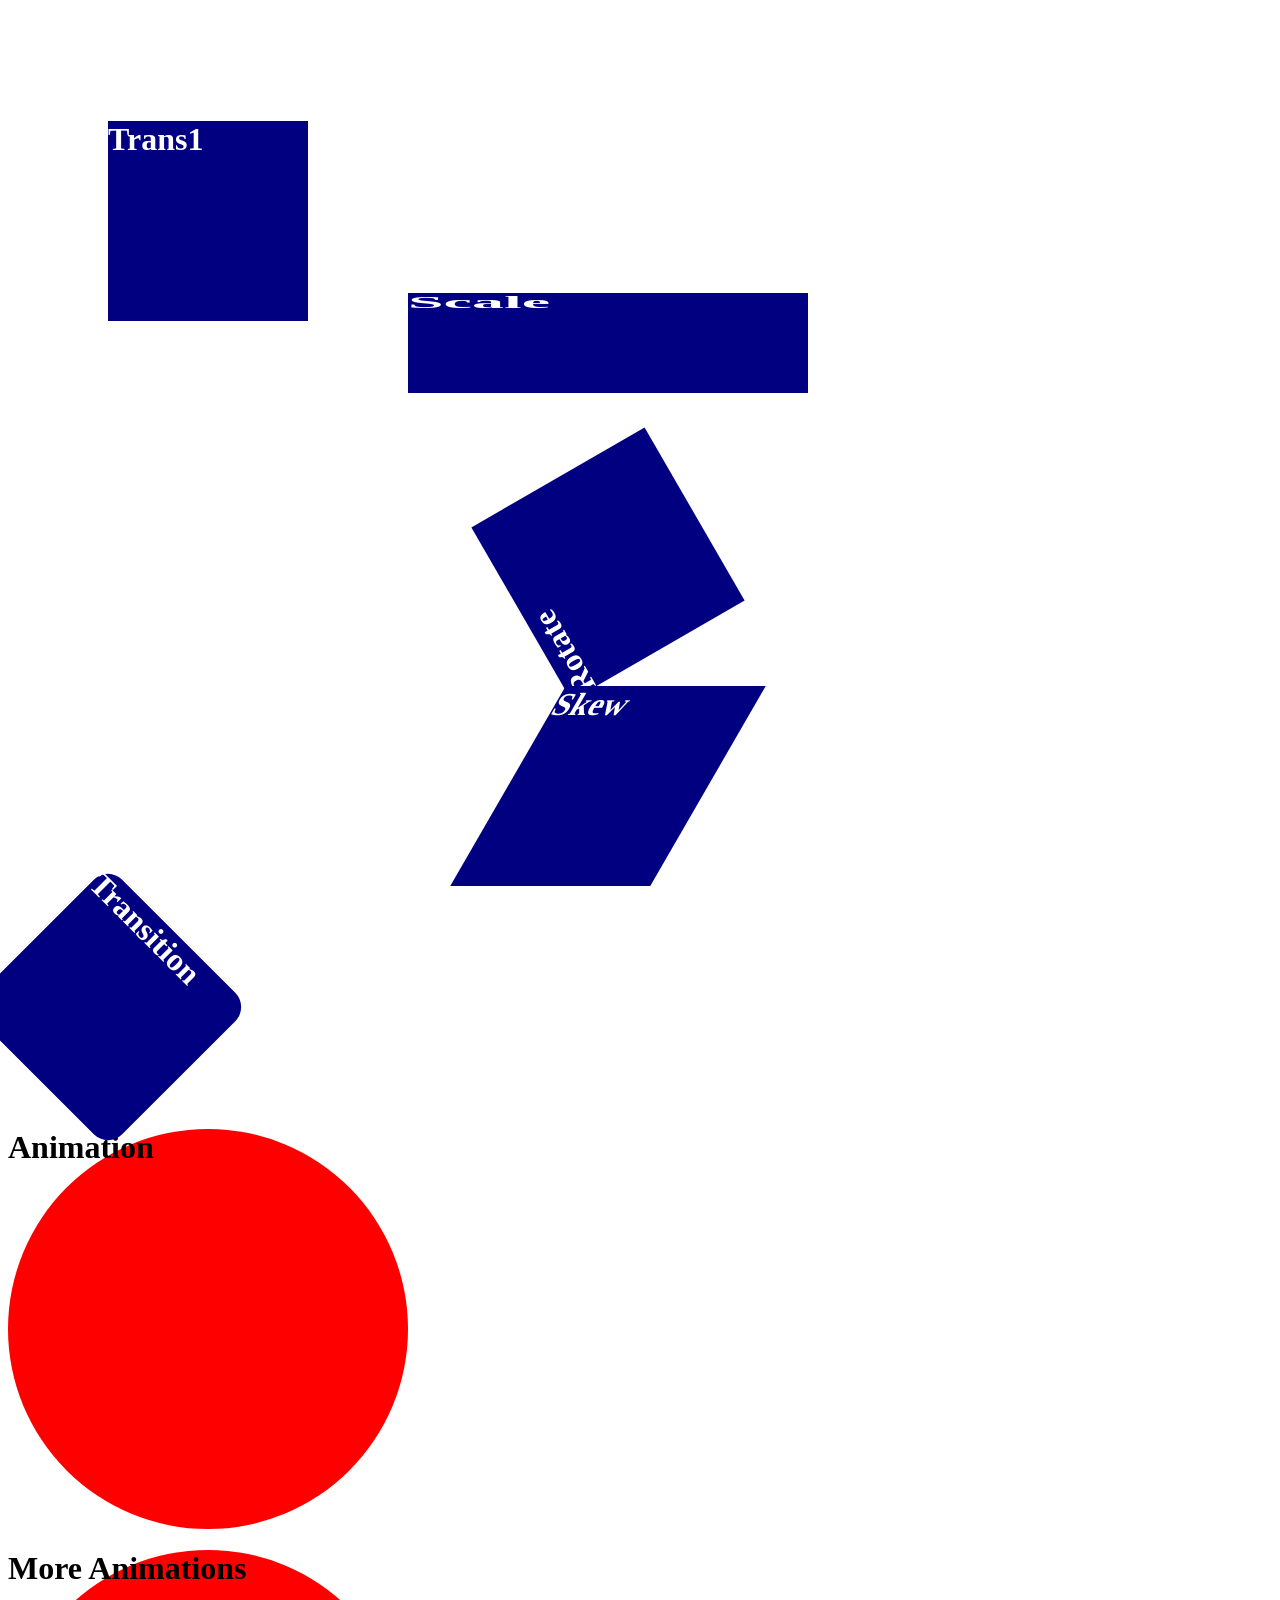
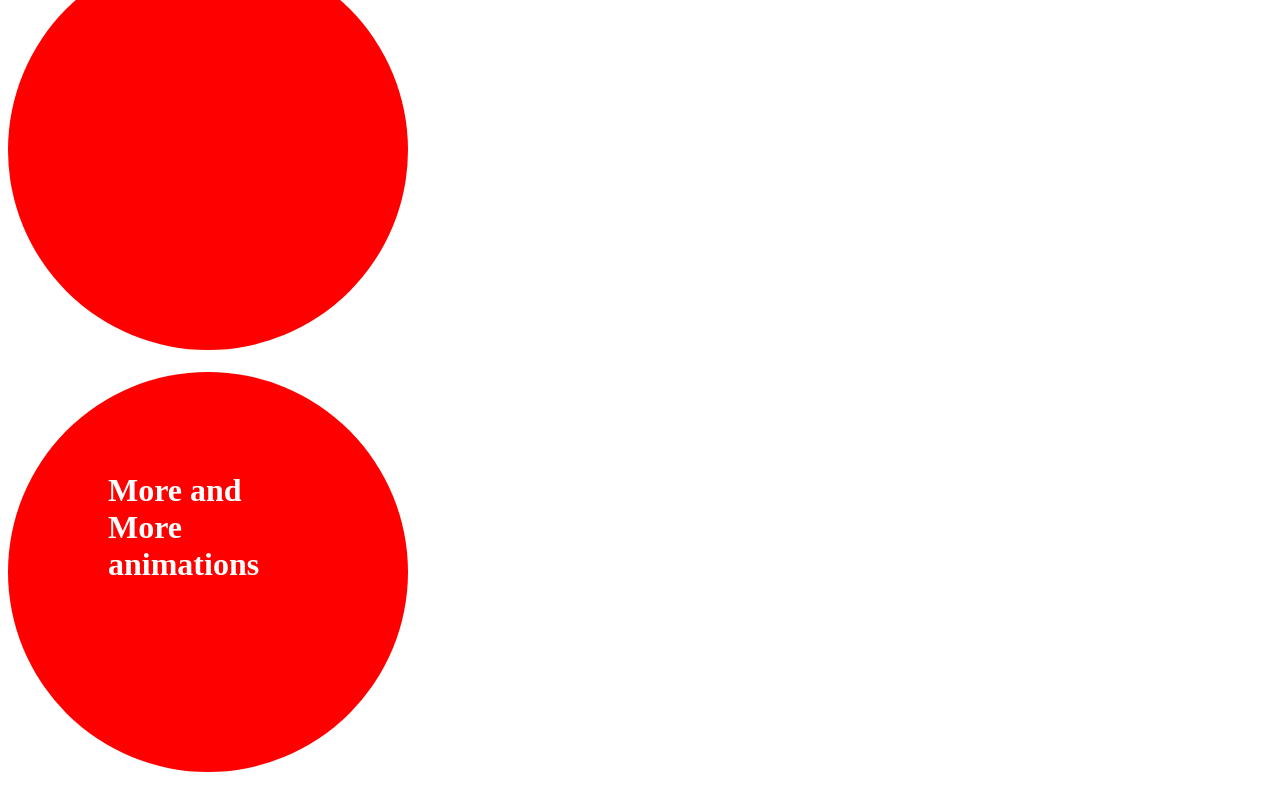
<file: trans.html>
<!DOCTYPE html>
<html lang="en">
<head>
    <meta charset="UTF-8">
    <meta name="viewport" content="width=device-width, initial-scale=1.0">
    <title>Transform</title>
    <style>
        #trans{
            height: 200px;
            width: 200px;
            background-color: navy;
            color:#fff;
            transform: translate(100px,100px);
        }
        #scale{
            height: 200px;
            width: 200px;
            background-color: navy;
            color:#fff;
            transform: scale(2,.5);
            margin-left: 500px;
        }
        #rotate{
            height: 200px;
            width: 200px;
            background-color: navy;
            color:#fff;
            transform: rotate(240deg);
            margin-left: 500px;
        }
        #skew{
            height: 200px;
            width: 200px;
            background-color: navy;
            color:#fff;
            transform: skew(150deg);
            margin-left: 500px;
        }
        #transition{
            height: 200px;
            width: 200px;
            background-color: navy;
            color:#fff;
            border-radius: 20px;
            transform: translate(300px);
            transform: rotate(45deg);
            transition: background-color 4s, width 4s, border-radius 4s, height 4s, transform 4s;
        }
        #transition:hover{
            background-color: red;
            width: 400px;
            border-radius: 50%;
            height: 400px;
            transform: translate(500px);
            transform: rotate(360deg);
        }

        @keyframes demo {
            from{background-color: lime;}
            to{background-color: fuchsia;}
        }

        #anim{
            background-color: red;
            width: 400px;
            border-radius: 50%;
            height: 400px;
            animation-name: demo;
            animation-duration: 4s;
        }

        @keyframes ijeoma {
            0%{background-image: repeating-linear-gradient( red, yellow 10%, green 15%);}
            50%{background-image: url('images/GIRL.jpg');}
            100%{background-color: orange;}
        }

        #anim2{
            background-color: red;
            width: 400px;
            border-radius: 50%;
            height: 400px;
            animation-name: ijeoma;
            animation-duration: 10s;
            /*animation-delay: 5s; */ /* how long it takes before animation start */
            animation-timing-function: ease;/* this talks about the speed at various intervals */
            animation-iteration-count: infinite;
        }

        @keyframes oma {
            0%{background-color: green; margin-left:0px;margin-top:0px}
            25%{background-color: yellow; margin-left:200px;margin-top:0px}
            50%{background-color: red; margin-left:200px;margin-top:200px}
            75%{background-color: blue; margin-left:0px;margin-top:200px}
            100%{background-color: fuchsia; margin-left:0px;margin-top:0px}
        }

        #anim3{
            background-color: red;
            width: 200px;
            border-radius: 50%;
            height: 200px;
            animation-name: oma;
            animation-duration: 10s;
            color:white;
            padding: 100px;
            /*animation-delay: 5s; */ /* how long it takes before animation start */
            /*animation-timing-function: ease; this talks about the speed at various intervals */
            animation-iteration-count: infinite;
        }
    </style>
</head>
<body>
    <!-- CSS Transform
    Transforms are used to move(translate), scale, rotate or twist(skew) an element 
    1. Translate: This moves an element along x and y axis
    2. Scale: This increases or decreases the size of the element
    3. Rotate: This rotates an element based the specified angle
    4. Skew: This skews or twists and element based on the specified angle


            CSS Transition
    This allows us to smoothly change the property value of an element over a period of time.


            CSS Animation
    This lets an element to gradually change from one style to another. First declare a keyframe
    -->
    <h1 id="trans">Trans1</h1>
    <h1 id="scale">Scale</h1>
    <h1 id="rotate">Rotate</h1>
    <h1 id="skew">Skew</h1>
    <h1 id="transition">Transition</h1>
    <h1 id="anim">Animation</h1>
    <h1 id="anim2">More Animations</h1>
    <h1 id="anim3">More and More animations</h1>
</body>
</html>
</file>
<file: style.css>
#demo{
    color:#0f0
}
marquee{
    background-color: red;
    color: #fff;
    font-size: large;
    font-weight: 900;
}
#land{
    height: 300px;
    width: 300px;
    background-color: navy;
    color: #fff;
}
</file>
